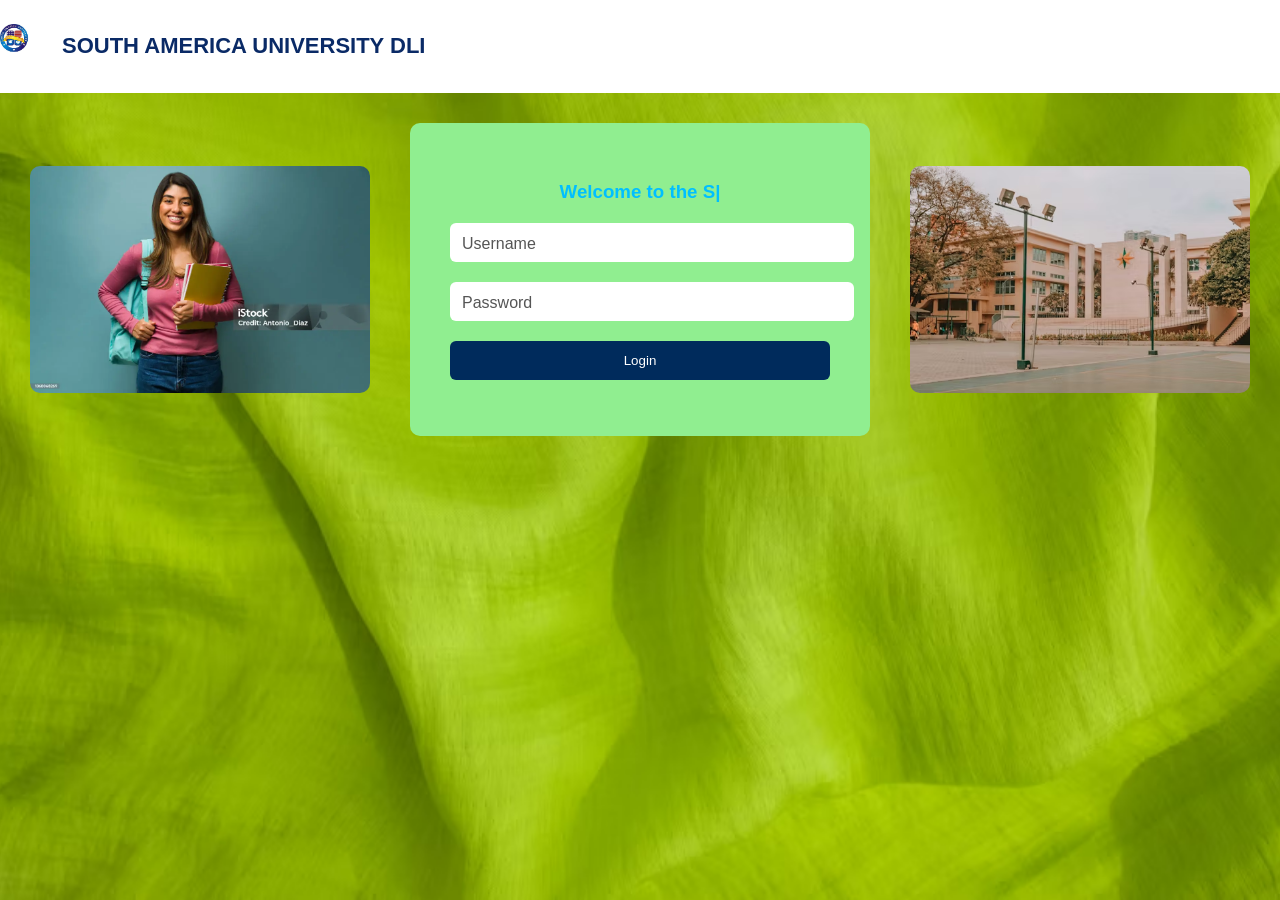
<file: index.html>
<!DOCTYPE html>
<html lang="en">

<head>

<meta charset="UTF-8">
<meta name="viewport" content="width=device-width, initial-scale=1.0">

<title>Student Portal Login</title>
<link rel="stylesheet" href="style.css">

</head>

<body class="login-page">

<!-- TOP HEADER -->
<div class="top-header">

<div class="logo-area">
<img src="sau.png" alt="University Logo" class="school-logo">
<h2 class="school-title">South America University DLI</h2>
</div>

</div>


<!-- MAIN LOGIN AREA -->
<div class="login-container">

<!-- LEFT IMAGE -->
<div class="side-image">
<img src="schoolimage.png" alt="School Image">
</div>


<!-- LOGIN FORM -->
<div class="login-box">

<h3 class="typing-text">
<span id="typing"></span><span class="cursor">|</span>
</h3>

<div class="input-group">
<input type="text" id="username" required>
<label>Username</label>
</div>

<div class="input-group password-group">
<input type="password" id="password" required>
<label>Password</label>
<span class="toggle-password" onclick="togglePassword()">👁</span>
</div>

<button id="loginBtn" onclick="login()">
<span class="btn-text">Login</span>
<span class="spinner"></span>
</button>

<p id="msg"></p>

</div>


<!-- RIGHT IMAGE -->
<div class="side-image">
<img src="schoolbuilding.png" alt="School Building">
</div>

</div>

<script src="app.js"></script>

</body>
</html>
</file>
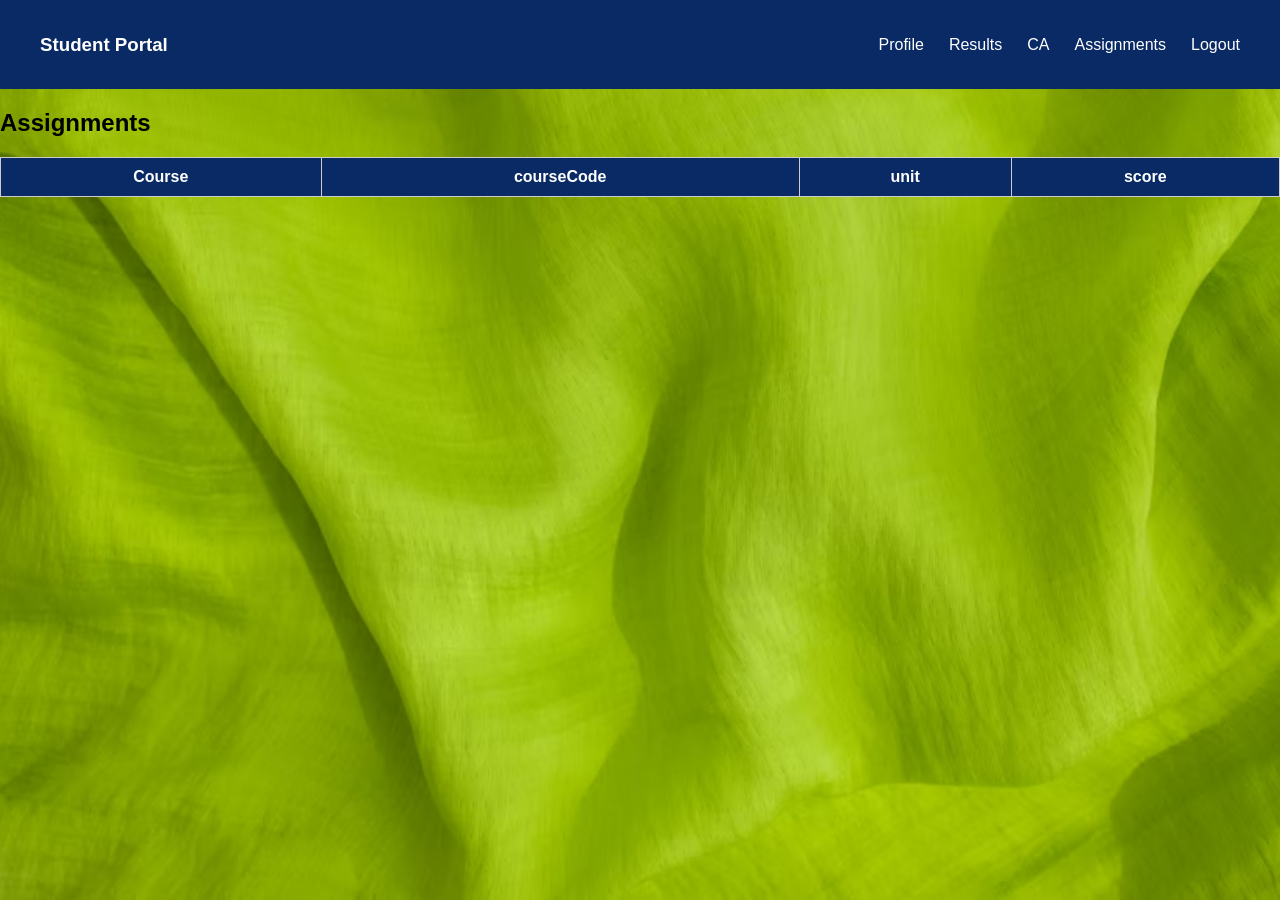
<file: assignment.html>
<!DOCTYPE html>
<html lang="en">
<head>
<meta charset="UTF-8">
<meta name="viewport" content="width=device-width, initial-scale=1.0">
<title>Assignments</title>
<link rel="stylesheet" href="style.css">
</head>
<body>

<!-- MAIN NAVBAR -->
<nav class="navbar">
  <h3>Student Portal</h3>
  <ul class="nav-links">
    <li onclick="window.location='profile.html'">Profile</li>
    <li onclick="window.location='results.html'">Results</li>
    <li onclick="window.location='ca.html'">CA</li>
    <li onclick="window.location='assignments.html'">Assignments</li>
    <li class="logout" onclick="logout()">Logout</li>
  </ul>
</nav>

<div class="assignments-container">
  <h2>Assignments</h2>
  <table id="assignmentsTable">
    <tr>
      <th>Course</th>
      <th>courseCode</th>
      <th>unit</th>
      <th>score</th>
    </tr>
  </table>
</div>

<script src="app.js"></script>
</body>
</html>
</file>
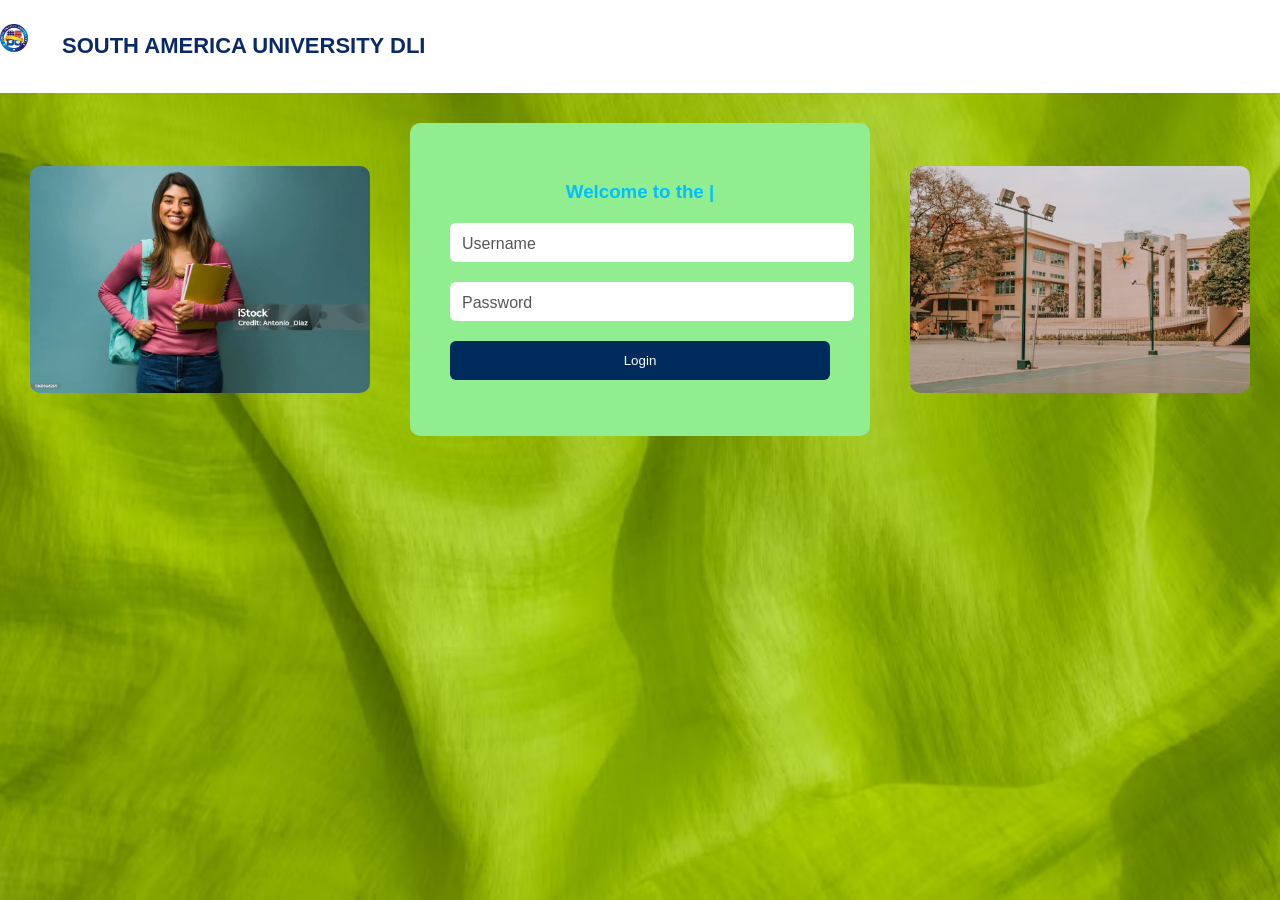
<file: ca.html>
<!DOCTYPE html>
<html lang="en">
<head>
<meta charset="UTF-8">
<meta name="viewport" content="width=device-width, initial-scale=1.0">
<title>Continuous Assessment</title>
<link rel="stylesheet" href="style.css">
</head>
<body>

<!-- MAIN NAVBAR -->
<nav class="navbar">
  <h3>Student Portal</h3>
  <ul class="nav-links">
    <li onclick="window.location='profile.html'">Profile</li>
    <li onclick="window.location='results.html'">Results</li>
    <li onclick="window.location='ca.html'">CA</li>
    <li class="logout" onclick="logout()">Logout</li>
  </ul>
</nav>

<div class="ca-container">
  <h2>Continuous Assessment</h2>
  <table id="caTable">
    <tr>
      <th>Course</th>
      <th>CourseCode</th>
      <th>unit</th>
      <th>score</th>
    </tr>
  </table>
</div>

<script src="app.js"></script>
</body>
</html>
</file>
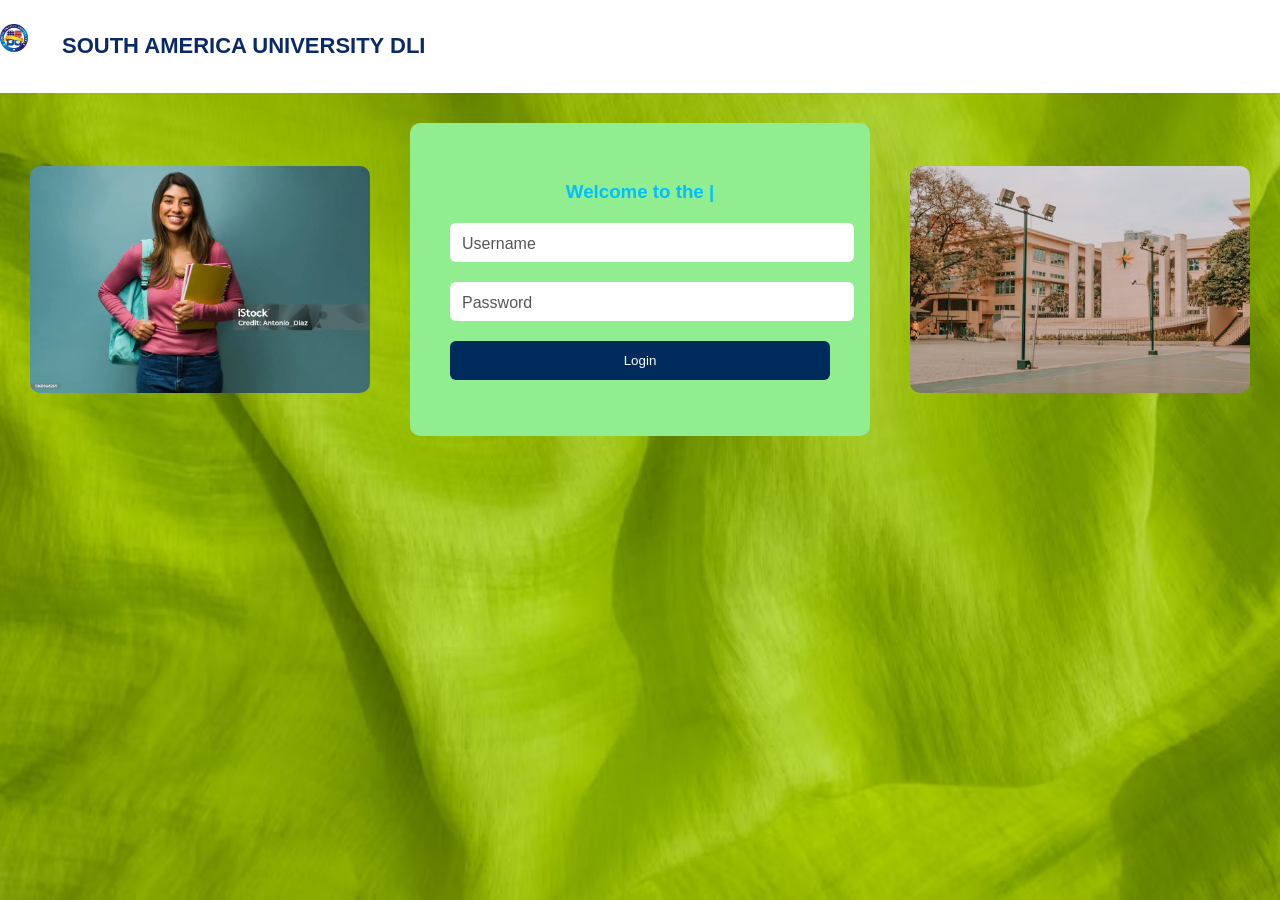
<file: exam.html>
<!DOCTYPE html>
<html lang="en">

<head>

<meta charset="UTF-8">
<meta name="viewport" content="width=device-width, initial-scale=1.0">

<title>Student Results</title>

<link rel="stylesheet" href="style.css">

</head>

<body>

<!-- NAVBAR -->

<nav class="navbar">

<h3>Student Portal</h3>

<ul class="nav-links">
<li onclick="window.location='index.html'">Home</li>
<li class="logout" onclick="logout()">Logout</li>
</ul>

</nav>


<div class="results-container">

<h2>My Semester Examination</h2>

<table>

<thead>
<tr>
<th>Course</th>
<th>CourseCode</th>
<th>Unit</th>
<th>Score</th>
</tr>
</thead>

<tbody id="examTable"></tbody>

</table>

</div>


<script src="app.js"></script>

</body>
</html>
</file>
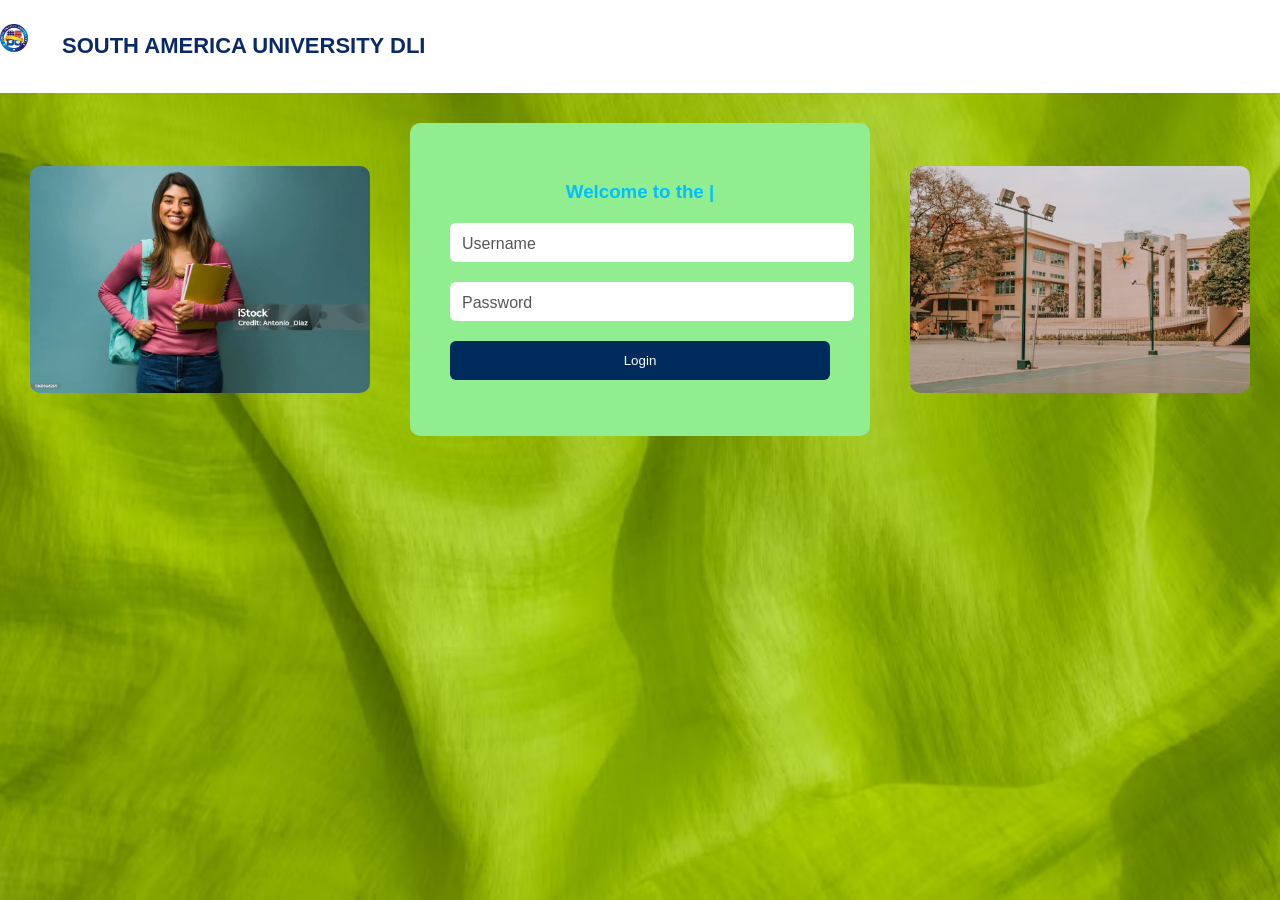
<file: gpa.html>
<!DOCTYPE html>
<html lang="en">
<head>
<meta charset="UTF-8">
<meta name="viewport" content="width=device-width, initial-scale=1.0">
<title>GPA</title>
<link rel="stylesheet" href="style.css">
</head>
<body>

<!-- MAIN NAVBAR -->
<nav class="navbar">
  <h3>Student Portal</h3>
  <ul class="nav-links">
    <li onclick="window.location='profile.html'">Profile</li>
    <li onclick="window.location='results.html'">Results</li>
    <li onclick="window.location='ca.html'">CA</li>
    <li onclick="window.location='assignment.html'">Assignments</li>
    <li onclick="window.location='gpa.html'">GPA</li>
    <li class="logout" onclick="logout()">Logout</li>
  </ul>
</nav>

<div class="gpa-container">
  <h2>GPA</h2>
  <p>Your current GPA is: <b id="studentGPA"></b></p>
</div>

<script src="app.js"></script>
</body>
</html>
</file>
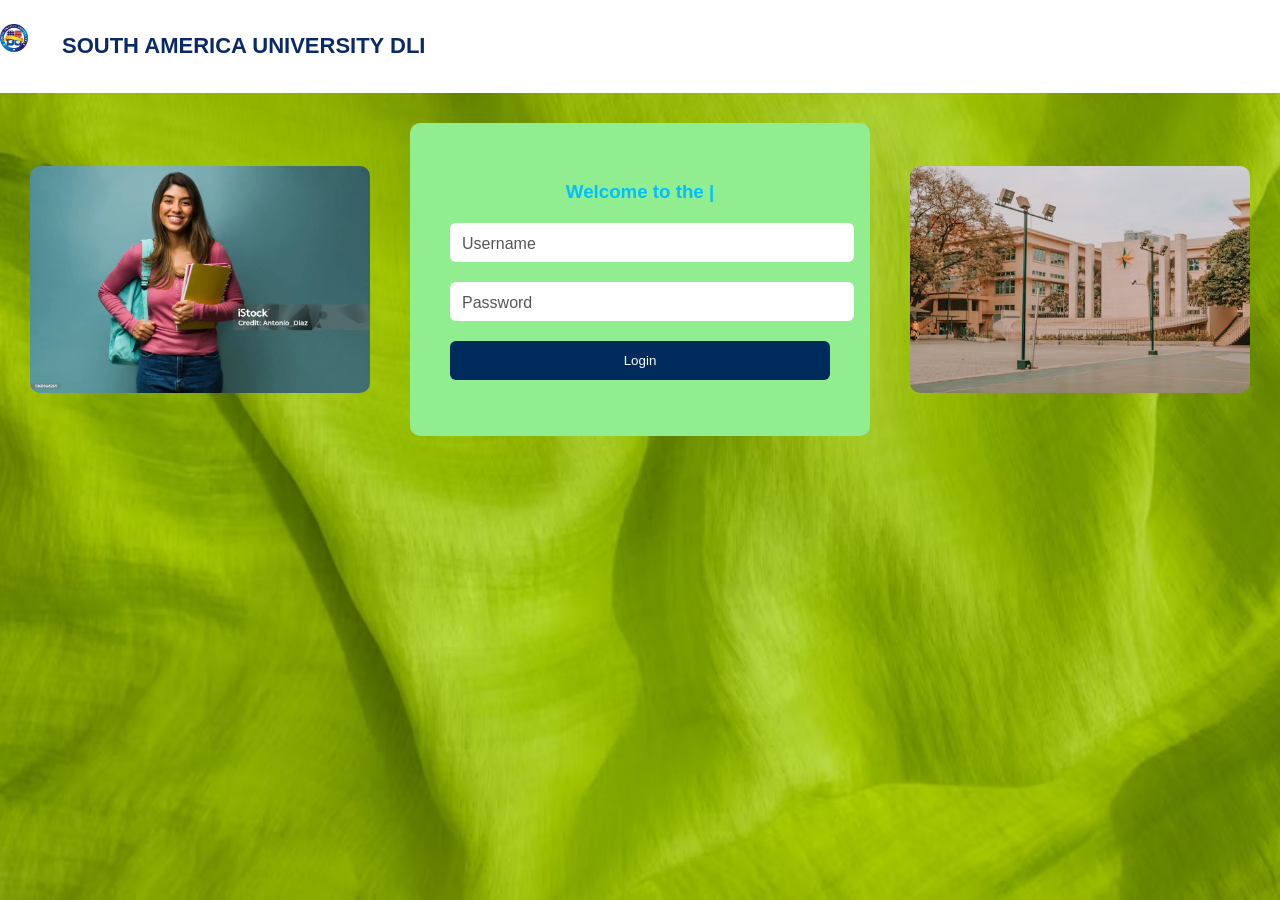
<file: profile.html>
<!DOCTYPE html>
<html lang="en">

<head>

<meta charset="UTF-8">
<meta name="viewport" content="width=device-width, initial-scale=1.0">

<title>Student Profile</title>

<link rel="stylesheet" href="style.css">

</head>

<body>

<!-- ================= NAVBAR ================= -->
<nav class="navbar">
<div class="logo">
<h3>Student Portal</h3>
</div>
<ul class="nav-links">
  <li><a href="profile.html">Profile</a></li>
  <li><a href="programme.html">Programme</a></li>
  <li><a href="transcript.html">Transcript</a></li>
  <li class="logout" onclick="logout()">Logout</li>
</ul>

</nav>


<!-- ================= PROFILE SECTION ================= -->

<div class="profile-container">

<!-- LEFT SIDE (PASSPORT) -->
<div class="passport-box">

<img 
id="passport" 
src="https://via.placeholder.com/150" 
alt="Student Passport">

<label for="upload" class="upload-btn">
Upload Passport
</label>

<input type="file" id="upload" accept="image/*">

</div>


<!-- RIGHT SIDE (STUDENT DETAILS) -->
<div class="student-info">

<h2>Student Information</h2>

<div id="studentData"></div>

</div>

</div>


<script src="app.js"></script>

</body>
</html>
</file>
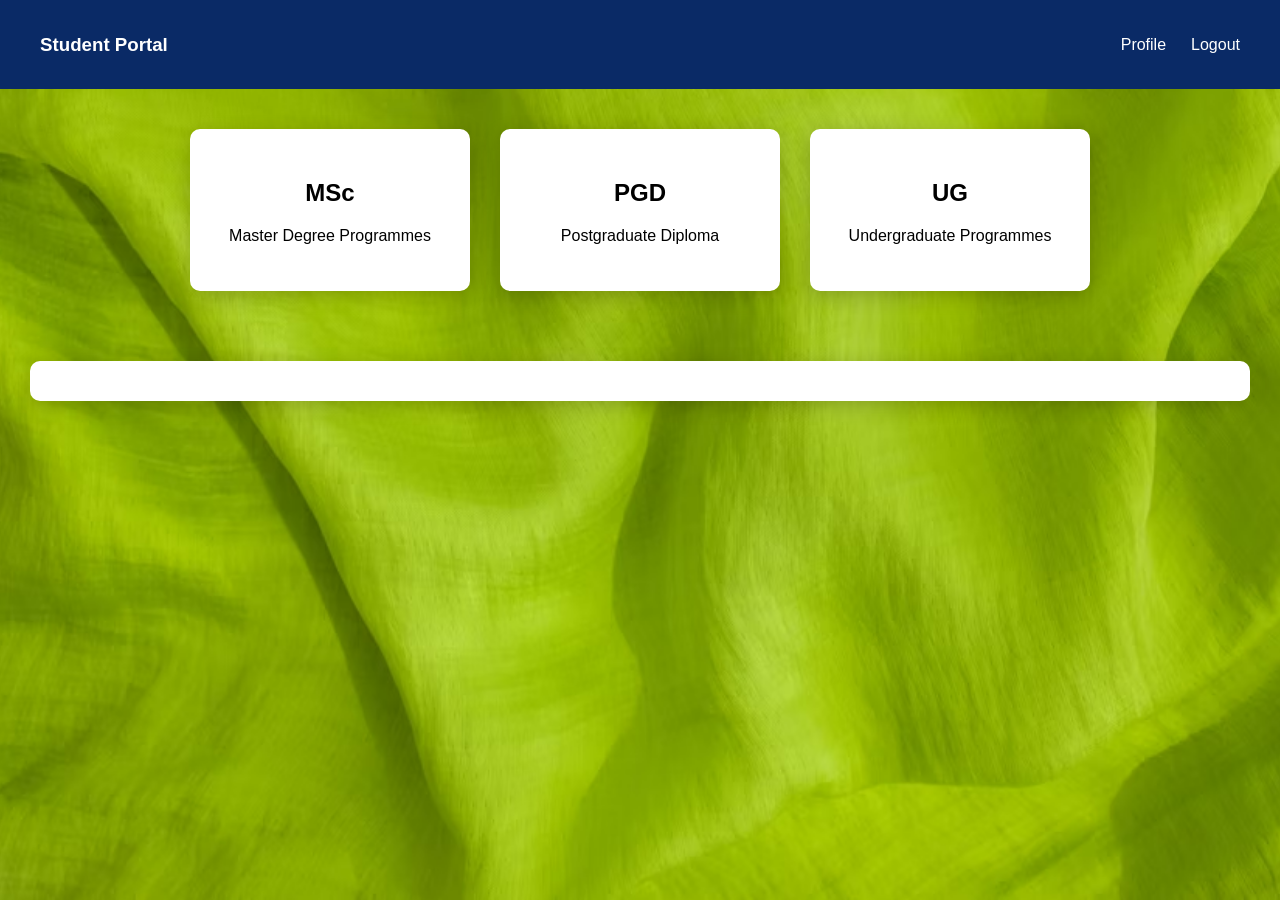
<file: programme.html>
<!DOCTYPE html>
<html lang="en">

<head>
<meta charset="UTF-8">
<meta name="viewport" content="width=device-width, initial-scale=1.0">
<title>Programmes</title>
<link rel="stylesheet" href="style.css">
</head>

<body>

<!-- NAVBAR -->
<nav class="navbar">
<h3>Student Portal</h3>
<ul class="nav-links">
<li><a href="profile.html">Profile</a></li>
<li onclick="logout()" class="logout">Logout</li>
</ul>
</nav>

<!-- PROGRAMMES -->
<div class="programme-container">

<div class="programme-card" onclick="showProgramme('msc')">
<h2>MSc</h2>
<p>Master Degree Programmes</p>
</div>

<div class="programme-card" onclick="showProgramme('pgd')">
<h2>PGD</h2>
<p>Postgraduate Diploma</p>
</div>

<div class="programme-card" onclick="showProgramme('ug')">
<h2>UG</h2>
<p>Undergraduate Programmes</p>
</div>

</div>

<!-- DISPLAY AREA -->
<div id="programmeDetails" class="programme-details"></div>

<script src="app.js"></script>
</body>
</html>
</file>
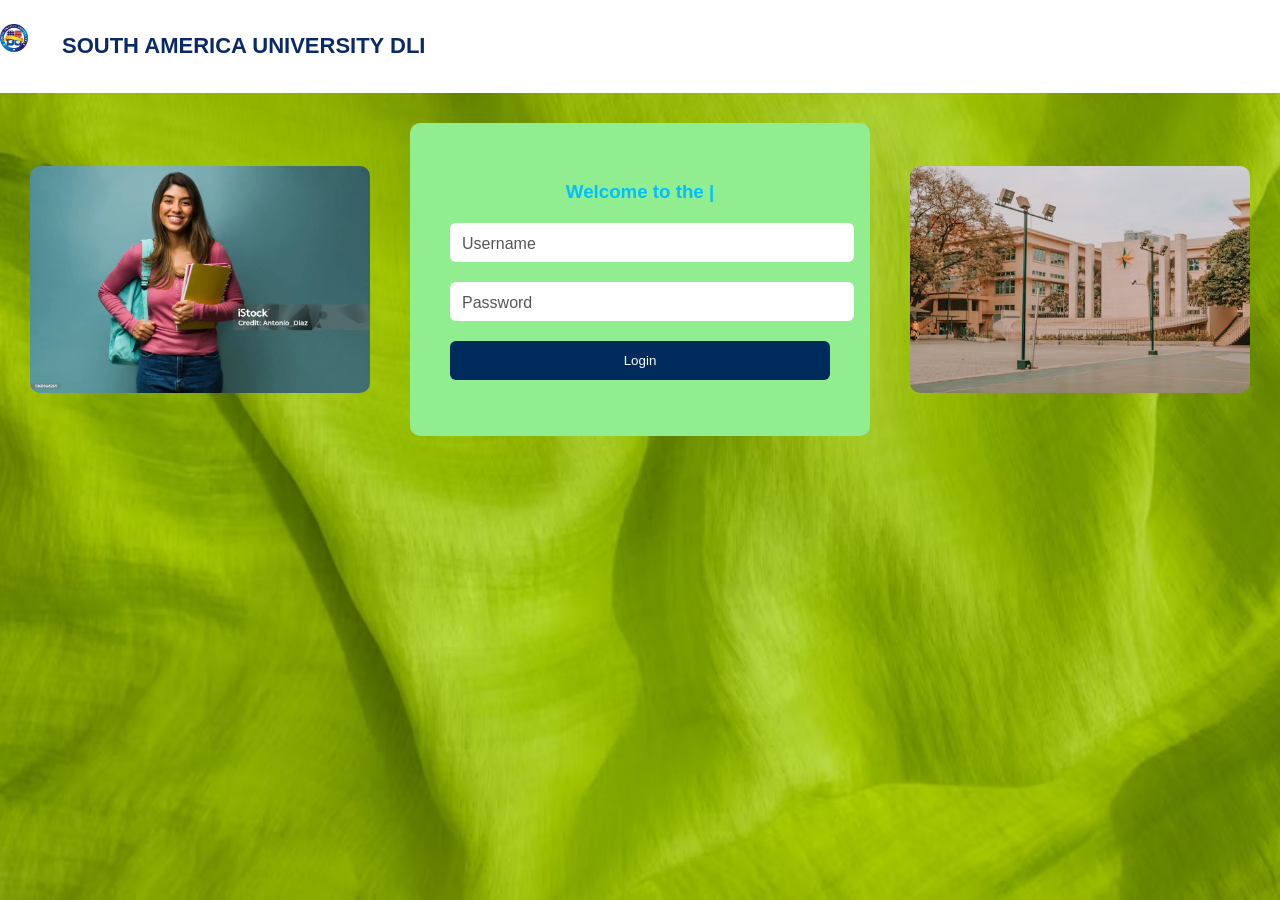
<file: results.html>
<!DOCTYPE html>
<html lang="en">

<head>

<meta charset="UTF-8">
<meta name="viewport" content="width=device-width, initial-scale=1.0">

<title>Student Results</title>

<link rel="stylesheet" href="style.css">

</head>

<body>

<!-- NAVBAR -->

<nav class="navbar">

<h3>Student Portal</h3>

<ul class="nav-links">
<li onclick="window.location='index.html'">Home</li>
<li class="logout" onclick="logout()">Logout</li>
</ul>

</nav>


<div class="results-container">

<h2>My Semester Results</h2>

<table>

<thead>
<tr>
<th>Course Code</th>
<th>Course Title</th>
<th>Unit</th>
<th>Score</th>
<th>Grade</th>
</tr>
</thead>

<tbody id="resultsTable"></tbody>

</table>

</div>


<script src="app.js"></script>

</body>
</html>
</file>
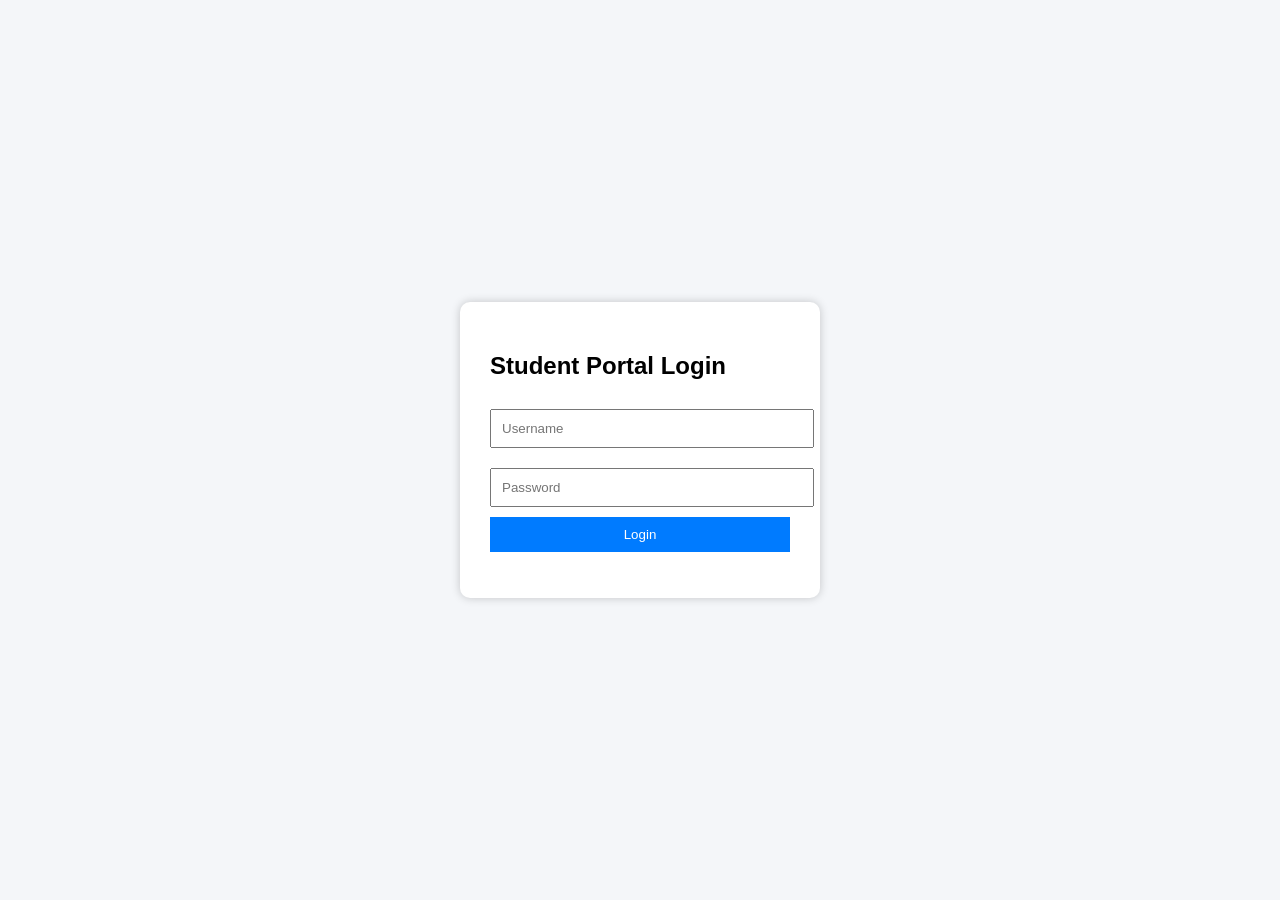
<file: test.html>
<!DOCTYPE html>
<html>
<head>
  <title>Student Login</title>
  <style>
    body{
  font-family: Arial;
  margin:0;
  background:#f4f6f9;
}

.center{
  display:flex;
  justify-content:center;
  align-items:center;
  height:100vh;
}

.login-box{
  background:white;
  padding:30px;
  border-radius:10px;
  width:300px;
  box-shadow:0 0 10px rgba(0,0,0,.2);
}

input{
  width:100%;
  padding:10px;
  margin:10px 0;
}

button{
  width:100%;
  padding:10px;
  background:#007bff;
  color:white;
  border:none;
}

nav{
  background:#002b5c;
  color:white;
  display:flex;
  justify-content:space-between;
  padding:15px;
}

nav ul{
  list-style:none;
  display:flex;
  gap:20px;
}

.profile-container{
  padding:30px;
  display:flex;
  gap:40px;
}

.passport-box img{
  width:150px;
  height:150px;
  border-radius:10px;
  object-fit:cover;
}
  </style>
</head>

<body class="center">

<div class="login-box">
  <h2>Student Portal Login</h2>

  <input type="text" id="username" placeholder="Username">
  <input type="password" id="password" placeholder="Password">

  <button onclick="login()">Login</button>
  <p id="msg"></p>
</div>

<script>
  // =======================
// STUDENT DATABASE (Fake)
// =======================

const students = [
{
 username:"john",
 password:"1234",
 fullname:"John Musa",
 matric:"U2023/001",
 programme:"BSc Computer Science",
 faculty:"Science",
 department:"Computer Science",
 session:"2023/2024",
 semester:"First Semester",
 clearance:"Cleared",
 dob:"12-05-2003",
 certificate:"CERT-001",
 admission:"10-10-2023",
 graduation:"10-10-2027",
 gender:"Male",
 nationality:"Nigerian"
},

{
 username:"amina",
 password:"abcd",
 fullname:"Amina Bello",
 matric:"U2022/045",
 programme:"BSc Accounting",
 faculty:"Management Science",
 department:"Accounting",
 session:"2022/2023",
 semester:"Second Semester",
 clearance:"Pending",
 dob:"02-11-2002",
 certificate:"CERT-002",
 admission:"11-10-2022",
 graduation:"11-10-2026",
 gender:"Female",
 nationality:"Nigerian"
}
];


// =======================
// LOGIN FUNCTION
// =======================

function login(){

 let user=document.getElementById("username").value;
 let pass=document.getElementById("password").value;

 let student = students.find(
   s => s.username===user && s.password===pass
 );

 if(student){
   localStorage.setItem("loggedStudent", JSON.stringify(student));
   window.location="profile.html";
 }else{
   document.getElementById("msg").innerText="Invalid login!";
 }
}


// =======================
// LOAD PROFILE
// =======================

if(window.location.pathname.includes("profile.html")){

 let student = JSON.parse(localStorage.getItem("loggedStudent"));

 if(!student){
   window.location="index.html";
 }

 const container=document.getElementById("studentData");

 container.innerHTML=`
   <h2>${student.fullname}</h2>
   <p><b>Matric Number:</b> ${student.matric}</p>
   <p><b>Programme:</b> ${student.programme}</p>
   <p><b>Faculty:</b> ${student.faculty}</p>
   <p><b>Department:</b> ${student.department}</p>
   <p><b>Session:</b> ${student.session}</p>
   <p><b>Completed Semester:</b> ${student.semester}</p>
   <p><b>Clearance Status:</b> ${student.clearance}</p>
   <p><b>DOB:</b> ${student.dob}</p>
   <p><b>Certificate Number:</b> ${student.certificate}</p>
   <p><b>Date of Admission:</b> ${student.admission}</p>
   <p><b>Date of Graduation:</b> ${student.graduation}</p>
   <p><b>Gender:</b> ${student.gender}</p>
   <p><b>Nationality:</b> ${student.nationality}</p>
 `;


// =======================
// PASSPORT EDIT
// =======================

document.getElementById("upload")
.addEventListener("change", function(e){

 const file=e.target.files[0];
 const reader=new FileReader();

 reader.onload=function(){
   document.getElementById("passport").src=reader.result;
   localStorage.setItem("passport",reader.result);
 }

 reader.readAsDataURL(file);
});


// Load saved passport
let savedPassport=localStorage.getItem("passport");
if(savedPassport){
 document.getElementById("passport").src=savedPassport;
}

}


// =======================
// LOGOUT
// =======================

function logout(){
 localStorage.removeItem("loggedStudent");
 window.location="index.html";
}
</script>
</body>
</html>
</file>
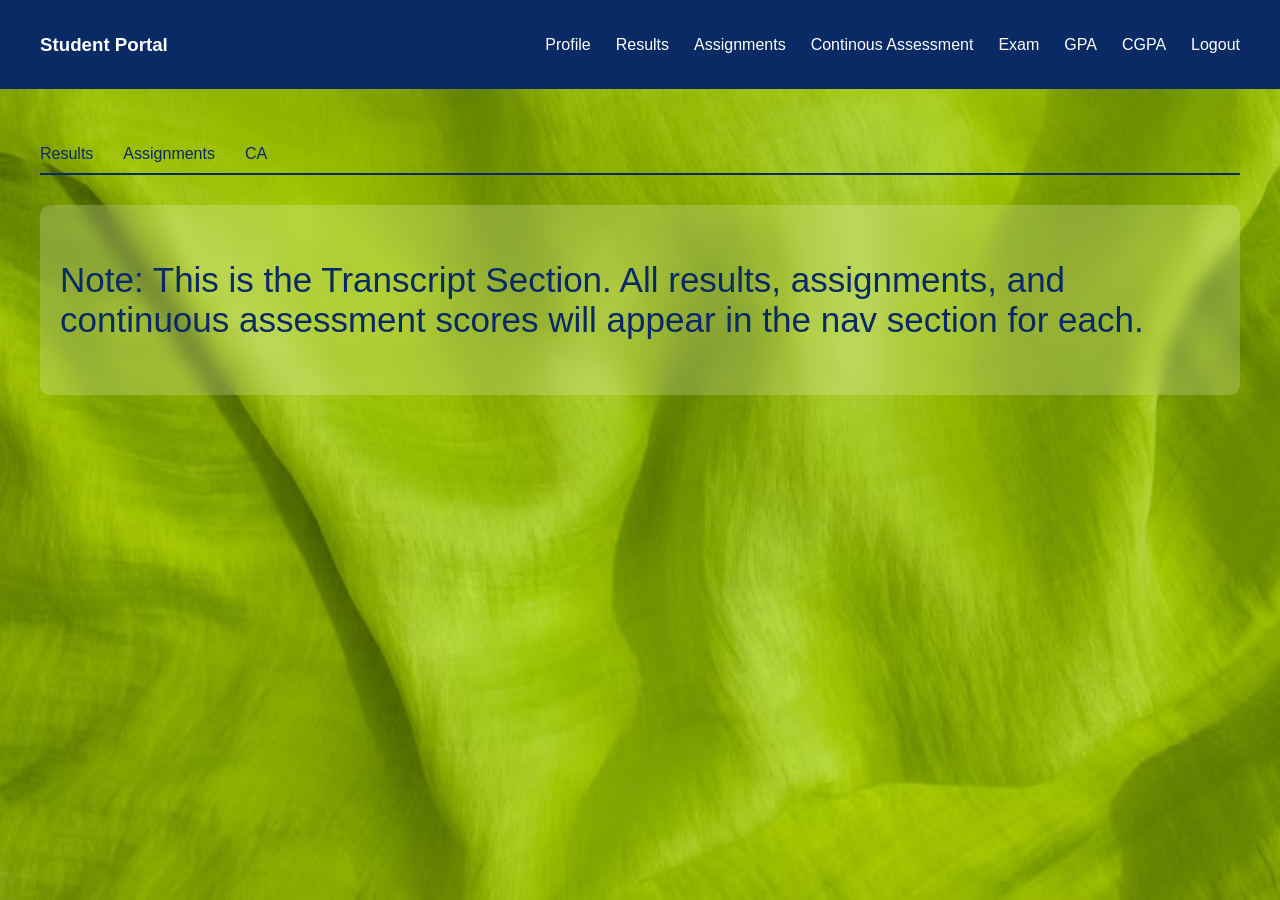
<file: transcript.html>
<!DOCTYPE html>
<html lang="en">
<head>
<meta charset="UTF-8">
<meta name="viewport" content="width=device-width, initial-scale=1.0">
<title>Transcript</title>
<link rel="stylesheet" href="style.css">
</head>
<body>

<!-- MAIN NAVBAR -->
<nav class="navbar">
  <h3>Student Portal</h3>
  <ul class="nav-links">
    <li onclick="window.location='profile.html'">Profile</li>
    <li onclick="window.location='results.html'">Results</li>
    <li onclick="window.location='assignment.html'">Assignments</li>
    <li onclick="window.location='ca.html'">Continous Assessment</li>
    <li onclick="window.location='?'">Exam</li>
    <li onclick="window.location='gpa.html'">GPA</li>
    <li onclick="window.location='transcript.html'">CGPA</li>
    <li class="logout" onclick="logout()">Logout</li>
  </ul>
</nav>

<!-- TRANSCRIPT SECTION -->
<div class="transcript-container">

  <!-- SUB-NAVBAR FOR TRANSCRIPT -->
  <ul class="sub-nav">
    <li>Results</li>
    <li>Assignments</li>
    <li>CA</li>
  </ul>

  <!-- NOTE -->
  <div class="transcript-note">
    <p>Note: This is the Transcript Section. All results, assignments, and continuous assessment scores will appear in the nav section for each.</p>
  </div>

</div>

<script src="app.js"></script>
</body>

</html>
</file>
<file: style.css>
/* ======================
GENERAL
====================== */

body{
margin:0;
font-family:Arial, sans-serif;

background-image:url("backgroundpicture.png");
background-size:cover;
background-position:center;

min-height:100vh;
}


/* ======================
HEADER
====================== */

.top-header{
width:100%;
display:flex;
align-items:center;
justify-content:flex-start;
padding:15px 30px;
background:#ffffff;
}

.logo-area{
display:flex;
align-items:center;
gap:12px;
flex-wrap:wrap;
}

.school-logo{
width:50px;
height:50px;
object-fit:contain;
}

.school-title{
font-size:22px;
color:#0a2a66;
font-weight:bold;
text-transform:uppercase;
}


/* ======================
LOGIN PAGE LAYOUT
====================== */

.login-page{
display:flex;
flex-direction:column;
align-items:center;
}

.login-container{
display:flex;
align-items:center;
justify-content:center;
gap:40px;
padding:30px;
flex-wrap:wrap;
}


/* ======================
SIDE IMAGES
====================== */

.side-image{
flex:1;
display:flex;
justify-content:center;
align-items:center;
}

.side-image img{
width:100%;
max-width:450px;
border-radius:10px;
}


/* ======================
LOGIN BOX
====================== */

.login-box{
width:380px;
background:lightgreen;
padding:40px;
border-radius:10px;
color:white;
text-align:center;
}


/* ======================
TYPING TEXT
====================== */

.typing-text{
margin-bottom:20px;
color:deepskyblue;
}

.cursor{
animation:blink 1s infinite;
}

@keyframes blink{
0%{opacity:1}
50%{opacity:0}
100%{opacity:1}
}


/* ======================
INPUTS
====================== */

.input-group{
position:relative;
margin-bottom:20px;
}

.input-group input{
width:100%;
padding:12px;
border:none;
border-radius:6px;
outline:none;
}

.input-group label{
position:absolute;
left:12px;
top:12px;
color:#555;
transition:0.3s;
}

.input-group input:focus + label,
.input-group input:valid + label{
top:-10px;
left:8px;
font-size:12px;
color:#002b5c;
}


/* ======================
PASSWORD TOGGLE
====================== */

.password-group{
position:relative;
}

.toggle-password{
position:absolute;
right:10px;
top:12px;
cursor:pointer;
}


/* ======================
BUTTON
====================== */

button{
width:100%;
padding:12px;
border:none;
border-radius:6px;
background:#002b5c;
color:white;
cursor:pointer;
position:relative;
overflow:hidden;
transition:0.3s;
}

button:hover{
background:#004099;
}


/* ======================
SPINNER
====================== */

.spinner{
width:18px;
height:18px;

border:3px solid white;
border-top:3px solid transparent;

border-radius:50%;

animation:spin 1s linear infinite;

display:none;

position:absolute;

top:50%;
left:50%;

transform:translate(-50%,-50%);
}

@keyframes spin{
0%{transform:translate(-50%,-50%) rotate(0deg)}
100%{transform:translate(-50%,-50%) rotate(360deg)}
}

button.loading .btn-text{
visibility:hidden;
}

button.loading .spinner{
display:block;
}


/* ======================
NAVBAR
====================== */

.navbar{
display:flex;
justify-content:space-between;
align-items:center;
background:#0a2a66;
color:white;
padding:15px 40px;
}

.nav-links{
display:flex;
list-style:none;
gap:25px;
margin:0;
padding:0;
}

.nav-links li{
cursor:pointer;
color:white;
transition:0.3s;
font-weight:500;
}

.nav-links li:hover{
color:#ffd700;
}

.nav-links li a{
color:inherit;
text-decoration:none;
}

.logout{
color:#ff4d4d;
font-weight:bold;
}


/* ======================
PROFILE PAGE
====================== */

.profile-container{
display:flex;
gap:40px;
padding:40px;
flex-wrap:wrap;
margin-top:20px;
}


/* PASSPORT */

.passport-box{
text-align:center;
}

.passport-box img{
width:150px;
height:150px;
border-radius:20%;
object-fit:cover;
margin-bottom:10px;
border:4px solid #0a2a66;
}


/* UPLOAD BUTTON */

.upload-btn{
display:inline-block;
background:#0a2a66;
color:white;
padding:8px 15px;
cursor:pointer;
border-radius:5px;
margin-top:8px;
}

.upload-btn:hover{
background:#003c99;
}

#upload{
display:none;
}


/* STUDENT INFO */

.student-info{
flex:1;
min-width:250px;
background:white;
padding:20px;
border-radius:10px;
box-shadow:0 5px 20px rgba(0,0,0,0.2);
}

.student-info p{
margin:8px 0;
}


/* ======================
RESULT TABLE
====================== */

.results-container{
padding:40px;
}

table{
width:100%;
border-collapse:collapse;
background:white;
}

table th, table td{
border:1px solid #ccc;
padding:10px;
text-align:center;
}

table th{
background:#0a2a66;
color:white;
}


/* ======================
TRANSCRIPT SECTION
====================== */

.transcript-container{
padding:30px 40px;
}

.sub-nav{
display:flex;
list-style:none;
gap:30px;
padding:10px 0;
border-bottom:2px solid #0a2a66;
}

.sub-nav li{
cursor:pointer;
font-weight:500;
color:#0a2a66;
transition:0.3s;
}

.sub-nav li:hover{
color:#ffd700;
}

.transcript-note{
margin-top:30px;
background:rgba(255,255,255,0.2);
padding:20px;
border-radius:10px;
backdrop-filter:blur(8px);
font-size:35px;
color:#0a2a66;
}


/* ======================
MOBILE
====================== */

@media (max-width:768px){

.login-container{
flex-direction:column;
gap:20px;
}

.side-image img{
max-width:250px;
}

.login-box{
width:90%;
}

.navbar{
flex-direction:column;
gap:10px;
text-align:center;
}

.nav-links{
flex-wrap:wrap;
justify-content:center;
}

.profile-container{
flex-direction:column;
align-items:center;
}

.top-header{
justify-content:center;
text-align:center;
}

.logo-area{
flex-direction:column;
}

.school-title{
font-size:18px;
}

.school-logo{
width:40px;
height:40px;
}

}

/* ======================
PROGRAMME PAGE
====================== */

.programme-container{
display:flex;
justify-content:center;
gap:30px;
padding:40px;
flex-wrap:wrap;
}

.programme-card{
background:white;
padding:30px;
width:220px;
text-align:center;
border-radius:10px;
cursor:pointer;
box-shadow:0 5px 20px rgba(0,0,0,0.2);
transition:0.3s;
}

.programme-card:hover{
transform:scale(1.05);
background:#0a2a66;
color:white;
}

.programme-details{
margin:30px;
padding:20px;
background:white;
border-radius:10px;
box-shadow:0 5px 20px rgba(0,0,0,0.2);
}

/* SEMESTER CARDS */

.semester-container{
display:flex;
gap:20px;
flex-wrap:wrap;
margin-top:20px;
}

.semester-card{
background:#0a2a66;
color:white;
padding:15px 20px;
border-radius:8px;
cursor:pointer;
transition:0.3s;
}

.semester-card:hover{
background:#ffd700;
color:#000;
}
</file>
